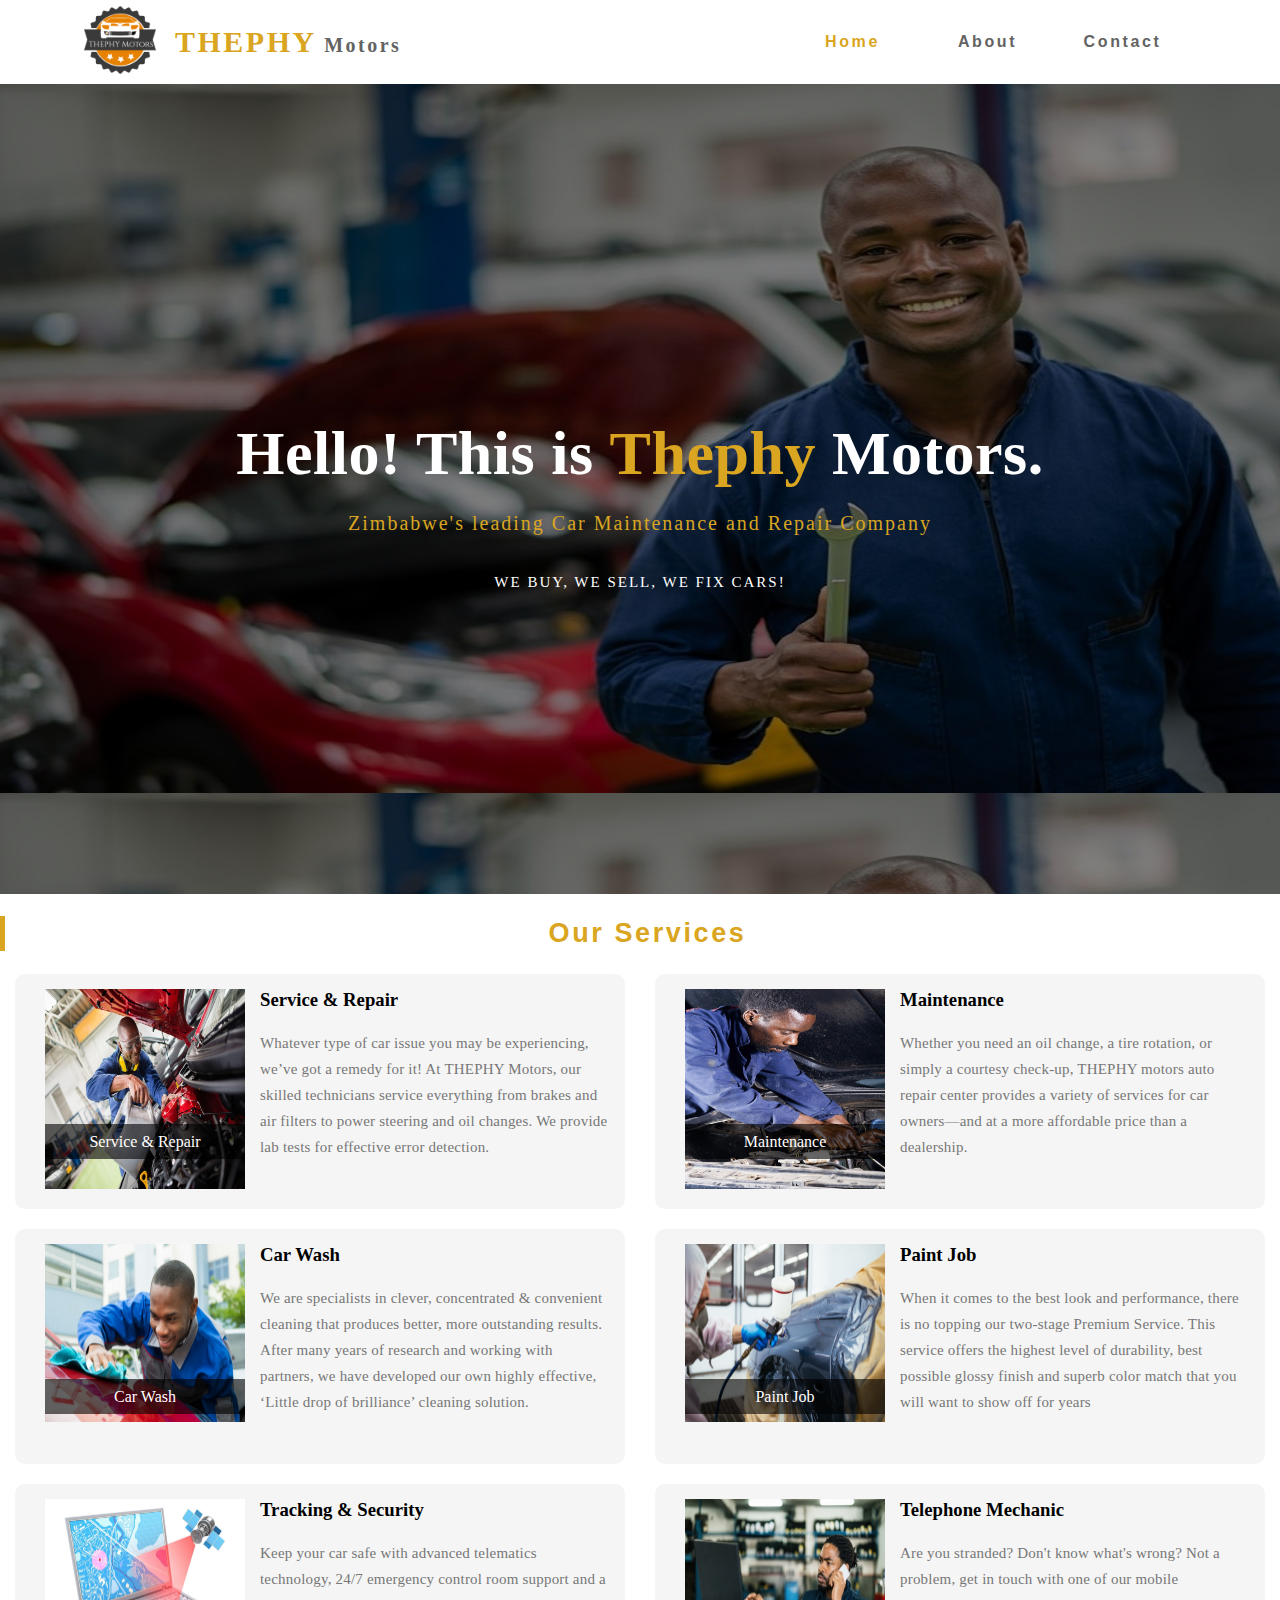
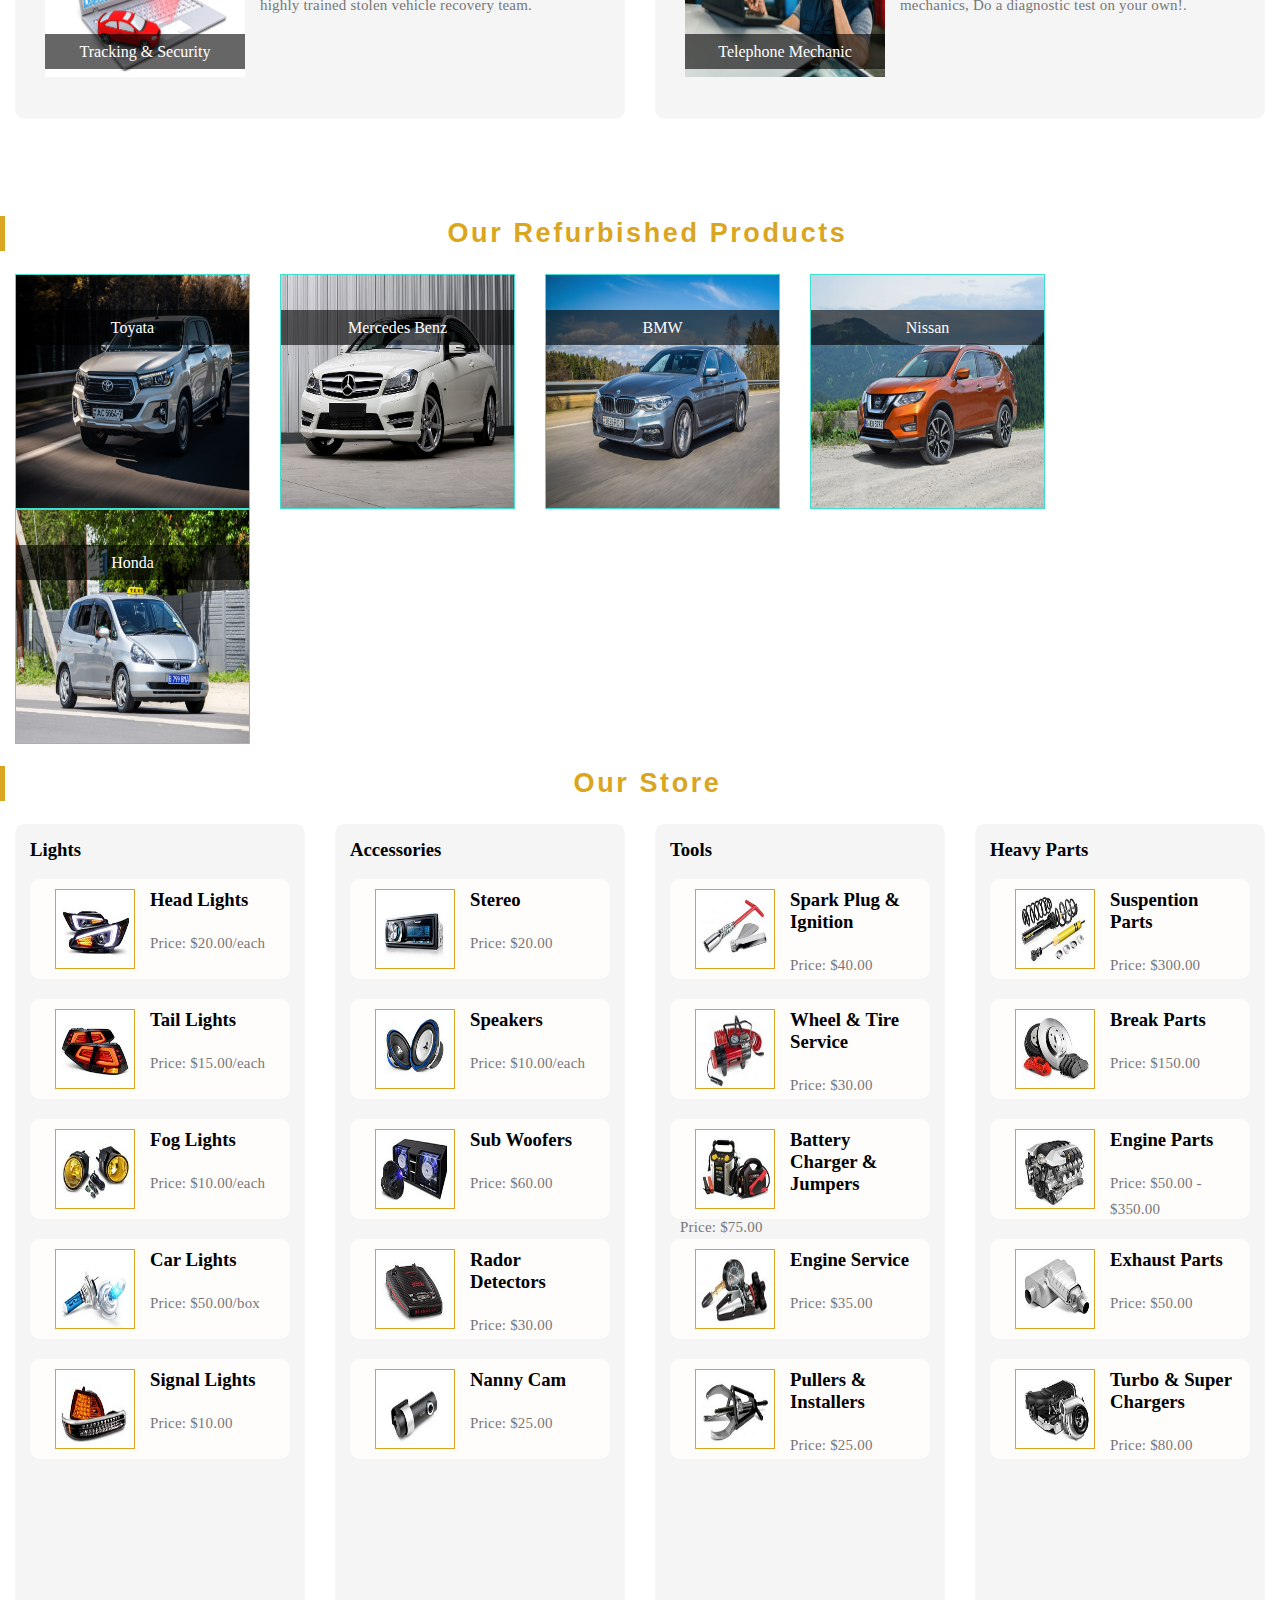
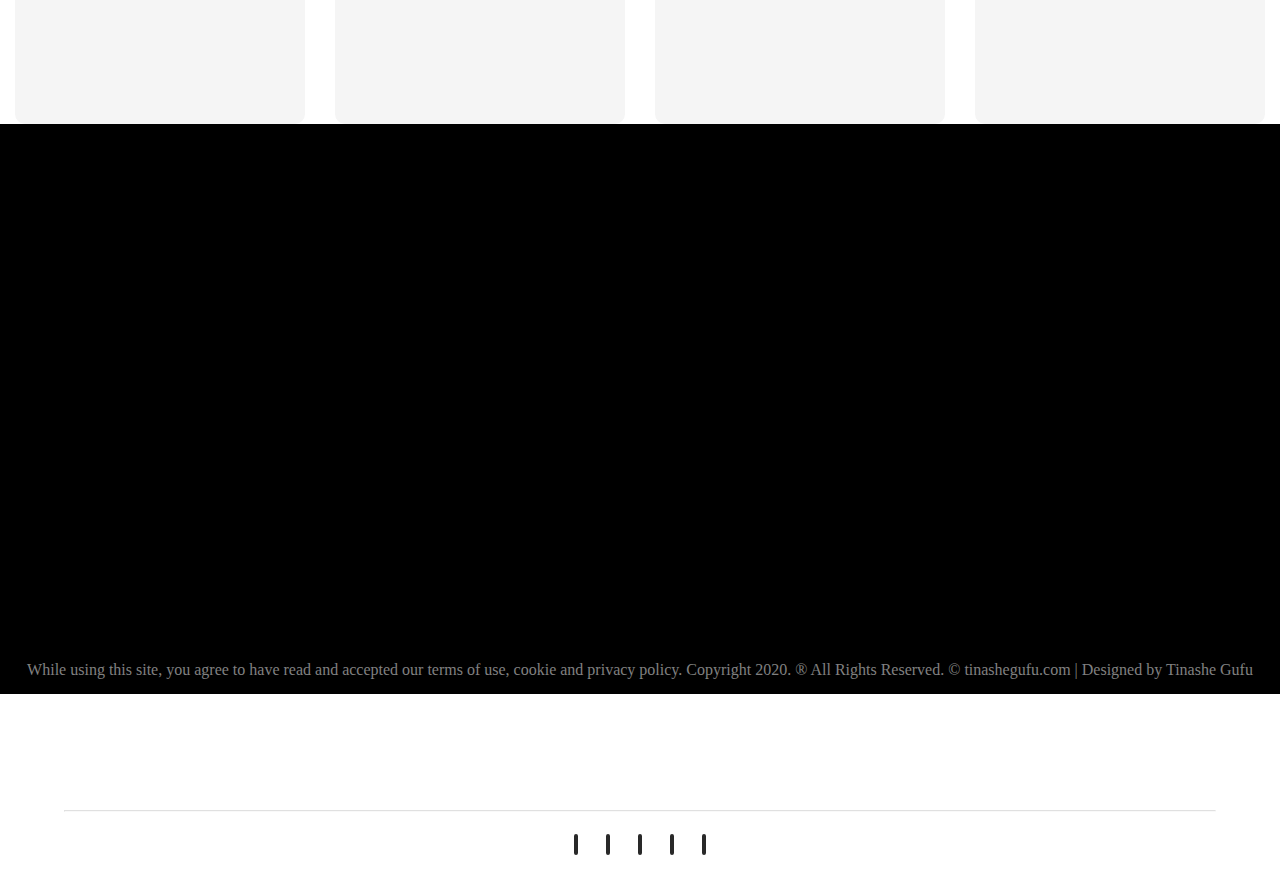
<file: index.html>
<!DOCTYPE html>
<html lang="en">
<head>

    <meta charset="UTF-8">
    <meta name="viewport" content="width=device-width, initial-scale=1.0">
    
    <title>THEPHY: Home</title>

    <!-- Main css -->
    <link rel="stylesheet" href="css/style.css">

    <!--Fav Icon/logo-->
    <link rel="shortcut icon" href="images/favicon.ico" type="image/x-icon">
    

</head>
<body>

    <!--Header-->
    <header>
        <img src="images/logo.png" alt="logo">
        <div class="logo">
            <h1 class="logo-text"><span>THEPHY</span> Motors</h1>
        </div>

        <ul class="nav">
            <li class="active"><a href="index.html">Home</a></li>
            <li><a href="about.html">About</a></li>
            <li><a href="contact.html">Contact</a></li>
        </ul>
    </header>
    <!--//Header-->

    <!--Page Wrapper-->
    <div class="page-wrapper">
        <!--Top-image-->
        <div id="section1" class="main-home">
            <div class="overlay"></div>

            <div class="main-container">
                     <div class="main-text">
                          <h1>Hello! This is <span>Thephy</span> Motors.</h1>
                          <h4>Zimbabwe's leading Car Maintenance and Repair Company</h4>
                          <h5>WE BUY, WE SELL, WE FIX CARS!</h5>
                          <!-- <a href="index.html" class="smoothScroll btn btn-default" style="position: 50%;">Discover More</a> -->
                     </div>
            </div>
        </div>

        <!--Services Block-->
        <div class="services">
        
            <div class="heading-block">
                <h2>Our Services</h2>
            </div>

            <!--Descriptions-->
            <div class="row1">
                <div class="service-column">
                    <div class="service-wrap clearfix">
                        <!----1st servicebox---->
                        <a href="#">
                            <div class="servicebox">
                            <img src="images/cat1.png" alt="Service">
                            <span>Service & Repair</span>
                        </div>    
                        </a>
                        <h3>Service & Repair</h3>
                        <p>Whatever type of car issue you may be experiencing, we’ve got a remedy for it! At THEPHY Motors, our skilled technicians service everything from brakes and air filters to power steering and oil changes. We provide lab tests for effective error detection.</p>
                    </div><!-- end issue -->
    
                    <div class="service-wrap clearfix">
                        <!----2nd servicebox---->
                        <a href="#">
                            <div class="servicebox">
                            <img src="images/cat3.png" alt="Car Wash">
                            <span>Car Wash</span>
                        </div>    
                        </a>
                        <h3>Car Wash</h3>
                        <p>We are specialists in clever, concentrated & convenient cleaning that produces better, more outstanding results. After many years of research and working with partners, we have developed our own highly effective, ‘Little drop of brilliance’ cleaning solution.</p>
                    </div><!-- end issue -->
    
                    <div class="service-wrap lastchild clearfix">
                         <!----3rd servicebox---->
                        <a href="#">
                            <div class="servicebox">
                            <img src="images/cat5.png" alt="Tracking">
                            <span>Tracking & Security</span>
                        </div>    
                        </a>
                        <h3>Tracking & Security</h3>
                        <p>Keep your car safe with advanced telematics technology, 24/7 emergency control room support and a highly trained stolen vehicle recovery team.</p>
                    </div><!-- end issue -->
                </div><!-- end col -->
    
                <div class="service-column">
                    <div class="service-wrap clearfix">
                        <!----4th servicebox---->
                        <a href="#">
                            <div class="servicebox">
                            <img src="images/cat2.png" alt="Maintenance">
                            <span>Maintenance</span>
                        </div>    
                        </a>
                        <h3>Maintenance</h3>
                        <p>Whether you need an oil change, a tire rotation, or simply a courtesy check-up, THEPHY motors auto repair center provides a variety of services for car owners—and at a more affordable price than a dealership.</p>
                    </div><!-- end issue -->
    
                    <div class="service-wrap clearfix">
                        <!----5th servicebox---->
                        <a href="#">
                            <div class="servicebox">
                            <img src="images/cat4.png" alt="Paint Job">
                            <span>Paint Job</span>
                        </div>    
                        </a>
                        <h3>Paint Job</h3>
                        <p>When it comes to the best look and performance, there is no topping our two-stage Premium Service. This service offers the highest level of durability, best possible glossy finish and superb color match that you will want to show off for years</p>
                    </div><!-- end issue -->
    
                    <div class="service-wrap lastchild clearfix">
                        <!----5th servicebox---->
                        <a href="#">
                            <div class="servicebox">
                            <img src="images/cat6.png" alt="Telephone">
                            <span>Telephone Mechanic</span>
                        </div>    
                        </a>
                        <h3>Telephone Mechanic</h3>
                        <p>Are you stranded? Don't know what's wrong? Not a problem, get in touch with one of our mobile mechanics, Do a diagnostic test on your own!.</p>
                    </div><!-- end issue -->
                </div><!-- end col -->
            </div>
        </div>
        
        <!----Products Boxes====---->            
        <div class="products">

            <div class="heading-block">
                <h2>Our Refurbished Products</h2>
            </div>    

            <!----first prod---->
            <div class="prod-box">
                <img src="images/pro1.png" alt=" product">
                <span>Toyata</span>
                    <div class="prod-trans">
                        <div class="prod-feature">
                            <p>Hilux</p>
                            <p style="color: white; font-weight:bold;">Price :$35 000</p>
                            <input type="button" class="buttonp" value="Place Order">
                        </div>
                    </div>
            </div>
        
            <!----2nd prod---->
            <div class="prod-box">
                <img src="images/pro2.png" alt=" product">
                <span>Mercedes Benz</span>
                    <div class="prod-trans">
                        
                        <div class="prod-feature">
                            <p>S-series 550</p>
                            <p style="color: white; font-weight:bold;">Price :$60 000</p>
                            <input type="button" value="Place Order" class="buttonp" >
                        </div>
                    </div>
            </div>
                
            <!----3rd prod---->
            <div class="prod-box">
                <img src="images/pro3.png" alt=" product">
                <span>BMW</span>
                    <div class="prod-trans">
                        <div class="prod-feature">
                            <p>i3 series</p>
                            <p style="color: white; font-weight:bold;">Price :$26 000</p>
                            <input type="button" value="Place Order" class="buttonp" >
                        </div>
                    </div>
            </div>
            

            <!----4th prod---->
            <div class="prod-box">
                <img src="images/pro4.png" alt=" product">
                <span>Nissan</span>
                    <div class="prod-trans">
                        <div class="prod-feature">
                            <p>SUV</p>
                            <p style="color: white; font-weight:bold;">Price :$35 000</p>
                            <input type="button" value="Place Order" class="buttonp" >
                        </div>
                    </div>
            </div>
            
            <!----5th prod---->
            <div class="prod-box">
                <img src="images/pro5.png" alt=" product">
                <span>Honda</span>
                    <div class="prod-trans">
                        <div class="prod-feature">
                            <p>Fit</p>
                            <p style="color: white; font-weight:bold;">Price :$3 000</p>
                            <input type="button" value="Place Order" class="buttonp" >
                        </div>
                    </div>
            </div>

            <div class="heading-block">
                <h2>Our Store</h2>
            </div>

            <!-- Store Categories -->
            <div class="row1">
                
                <!----Essentials Category box---->
                <div class="category-column">
                    <div class="category-wrap2 clearfix">
                        <h3>Lights</h3>

                        <!----1st Itembox---->
                        <div class="item-box">
                            <div class="item-wrap3 clearfix">
                                <a href="#">
                                <div class="item-pic-box">
                                    <img src="images/itemL1.png" alt="Item">
                                </div>    
                                </a>
                                <h3>Head Lights</h3>
                                <p>Price: $20.00/each</p>

                            </div>                            
                        </div><!-- end itembox -->

                        <!----2nd Itembox---->
                        <div class="item-box">
                            <div class="item-wrap3 clearfix">
                                <a href="#">
                                    <div class="item-pic-box">
                                    <img src="images/itemL2.png" alt="Item">
                                </div>    
                                </a>
                                <h3>Tail Lights</h3>
                                <p>Price: $15.00/each</p>

                            </div>                            
                        </div><!-- end itembox -->

                        <!----3rd Itembox---->
                        <div class="item-box">
                            <div class="item-wrap3 clearfix">
                                <a href="#">
                                    <div class="item-pic-box">
                                    <img src="images/itemL3.png" alt="Item">
                                </div>    
                                </a>
                                <h3>Fog Lights</h3>
                                <p>Price: $10.00/each</p>

                            </div>                            
                        </div><!-- end itembox -->

                        <!----4th Itembox---->
                        <div class="item-box">
                            <div class="item-wrap3 clearfix">
                                <a href="#">
                                    <div class="item-pic-box">
                                    <img src="images/itemL4.png" alt="Item">
                                </div>    
                                </a>
                                <h3>Car Lights</h3>
                                <p>Price: $50.00/box</p>

                            </div>                            
                        </div><!-- end itembox -->

                        <!----5th Itembox---->
                        <div class="item-box">
                            <div class="item-wrap3 clearfix">
                                <a href="#">
                                    <div class="item-pic-box">
                                    <img src="images/itemL5.png" alt="Item">
                                </div>    
                                </a>
                                <h3>Signal Lights</h3>
                                <p>Price: $10.00</p>

                            </div>                            
                        </div><!-- end itembox -->


                    </div>
                </div><!-- end Category Box -->

                <!----Electricals Category box---->
                <div class="category-column">
                    <div class="category-wrap2 clearfix">
                        <h3>Accessories</h3>

                        <!----1st Itembox---->
                        <div class="item-box">
                            <div class="item-wrap3 clearfix">
                                <a href="#">
                                    <div class="item-pic-box">
                                    <img src="images/itemA1.png" alt="Item">
                                </div>    
                                </a>
                                <h3>Stereo</h3>
                                <p>Price: $20.00</p>

                            </div>                            
                        </div><!-- end itembox -->

                        <!----2n Itembox---->
                        <div class="item-box">
                            <div class="item-wrap3 clearfix">
                                <a href="#">
                                    <div class="item-pic-box">
                                        <img src="images/itemA2.png" alt="Item">
                                </div>    
                                </a>
                                <h3>Speakers</h3>
                                <p>Price: $10.00/each</p>

                            </div>                            
                        </div><!-- end itembox -->

                        <!----3rd Itembox---->
                        <div class="item-box">
                            <div class="item-wrap3 clearfix">
                                <a href="#">
                                    <div class="item-pic-box">
                                        <img src="images/itemA3.png" alt="Item">
                                </div>    
                                </a>
                                <h3>Sub Woofers</h3>
                                <p>Price: $60.00</p>

                            </div>                            
                        </div><!-- end itembox -->

                        <!----4th Itembox---->
                        <div class="item-box">
                            <div class="item-wrap3 clearfix">
                                <a href="#">
                                    <div class="item-pic-box">
                                        <img src="images/itemA4.png" alt="Item">
                                </div>    
                                </a>
                                <h3>Rador Detectors</h3>
                                <p>Price: $30.00</p>

                            </div>                            
                        </div><!-- end itembox -->

                        <!----5th Itembox---->
                        <div class="item-box">
                            <div class="item-wrap3 clearfix">
                                <a href="#">
                                    <div class="item-pic-box">
                                        <img src="images/itemA5.png" alt="Item">
                                </div>    
                                </a>
                                <h3>Nanny Cam</h3>
                                <p>Price: $25.00</p>

                            </div>                            
                        </div><!-- end itembox -->


                    </div>
                </div><!-- end Category Box -->

                <!----Tools Category box---->
                <div class="category-column">
                    <div class="category-wrap2 clearfix">
                        <h3>Tools</h3>

                        <!----1st Itembox---->
                        <div class="item-box">
                            <div class="item-wrap3 clearfix">
                                <a href="#">
                                    <div class="item-pic-box">
                                        <img src="images/itemT1.png" alt="Item">
                                </div>    
                                </a>
                                <h3>Spark Plug & Ignition</h3>
                                <p>Price: $40.00</p>

                            </div>                            
                        </div><!-- end itembox -->

                        <!----2n Itembox---->
                        <div class="item-box">
                            <div class="item-wrap3 clearfix">
                                <a href="#">
                                    <div class="item-pic-box">
                                        <img src="images/itemT2.png" alt="Item">
                                </div>    
                                </a>
                                <h3>Wheel & Tire Service</h3>
                                <p>Price: $30.00</p>

                            </div>                            
                        </div><!-- end itembox -->

                        <!----3rd Itembox---->
                        <div class="item-box">
                            <div class="item-wrap3 clearfix">
                                <a href="#">
                                    <div class="item-pic-box">
                                        <img src="images/itemT3.png" alt="Item">
                                </div>    
                                </a>
                                <h3>Battery Charger & Jumpers</h3>
                                <p>Price: $75.00</p>

                            </div>                            
                        </div><!-- end itembox -->

                        <!----4th Itembox---->
                        <div class="item-box">
                            <div class="item-wrap3 clearfix">
                                <a href="#">
                                    <div class="item-pic-box">
                                        <img src="images/itemT4.png" alt="Item">
                                </div>    
                                </a>
                                <h3>Engine Service</h3>
                                <p>Price: $35.00</p>

                            </div>                            
                        </div><!-- end itembox -->

                        <!----5th Itembox---->
                        <div class="item-box">
                            <div class="item-wrap3 clearfix">
                                <a href="#">
                                    <div class="item-pic-box">
                                        <img src="images/itemT5.png" alt="Item">
                                </div>    
                                </a>
                                <h3>Pullers & Installers</h3>
                                <p>Price: $25.00</p>

                            </div>                            
                        </div><!-- end itembox -->


                    </div>
                </div><!-- end Category Box -->

                <!----Cleaning Supplies Category box---->
                <div class="category-column">
                    <div class="category-wrap2 clearfix">
                        <h3>Heavy Parts</h3>

                        <!----1st Itembox---->
                        <div class="item-box">
                            <div class="item-wrap3 clearfix">
                                <a href="#">
                                    <div class="item-pic-box">
                                    <img src="images/itemP1.png" alt="Item">
                                </div>    
                                </a>
                                <h3>Suspention Parts</h3>
                                <p>Price: $300.00</p>

                            </div>                            
                        </div><!-- end itembox -->

                        <!----2n Itembox---->
                        <div class="item-box">
                            <div class="item-wrap3 clearfix">
                                <a href="#">
                                    <div class="item-pic-box">
                                    <img src="images/itemP2.png" alt="Item">
                                </div>    
                                </a>
                                <h3>Break Parts</h3>
                                <p>Price: $150.00</p>

                            </div>                            
                        </div><!-- end itembox -->

                        <!----3rd Itembox---->
                        <div class="item-box">
                            <div class="item-wrap3 clearfix">
                                <a href="#">
                                    <div class="item-pic-box">
                                    <img src="images/itemP3.png" alt="Item">
                                </div>    
                                </a>
                                <h3>Engine Parts</h3>
                                <p>Price: $50.00 - $350.00</p>

                            </div>                            
                        </div><!-- end itembox -->

                        <!----4th Itembox---->
                        <div class="item-box">
                            <div class="item-wrap3 clearfix">
                                <a href="#">
                                    <div class="item-pic-box">
                                    <img src="images/itemP4.png" alt="Item">
                                </div>    
                                </a>
                                <h3>Exhaust Parts</h3>
                                <p>Price: $50.00</p>

                            </div>                            
                        </div><!-- end itembox -->

                        <!----5th Itembox---->
                        <div class="item-box">
                            <div class="item-wrap3 clearfix">
                                <a href="#">
                                    <div class="item-pic-box">
                                    <img src="images/itemP5.png" alt="Item">
                                </div>    
                                </a>
                                <h3>Turbo & Super Chargers</h3>
                                <p>Price: $80.00</p>

                            </div>                            
                        </div><!-- end itembox -->


                    </div>
                </div><!-- end Category Box -->

                
            </div>

        </div>

    </div>
    <!--//Page Wrapper-->

    <!--Footer-->
    <footer>
        <div class="footer-content">
            <div class="footer-section about">
                <h1 class="logo-text"><span>THEPHY</span> Motors</h1>
                <p>This website is a personal project concieved for the purpose of evaluation. 
                    It was designed as an assignment for ICS 222 - Web Programming Concepts. 
                    It also serves as a company website for Thephy Motors, a local car repairing and maintenance company.
                </p>
                <br>
                <p>Copyright &copy; 2020 ThephyMotors - Automobiles: pvt</p>    
                    
            </div>
            <div class="footer-section talk">
                <h2>Talk to Us</h2>

                <p><i class="fa fa-globe"></i> 575 Old Mazowe Road, Westgate, Harare </p>
                <p><i class="fa fa-phone"></i> +263 773 260 845</p>
                <p><i class="fa fa-save"></i> info@thephymotors.co.zw</p>                
            </div>
        </div>

        <hr>


        <div class="footer-mid">
            <ul class="social-icon">
                <li><a href="#" class="fa fa-facebook"></a></li>
                <li><a href="#" class="fa fa-twitter"></a></li>
                <li><a href="#" class="fa fa-google-plus"></a></li>
                <li><a href="#" class="fa fa-dribbble"></a></li>
                <li><a href="#" class="fa fa-linkedin"></a></li>
                
           </ul><i class="fa fa-facebook"></i>
      
        </div>

        <div class="footer-bottom">
            While using this site, you agree to have read and accepted our terms of use, cookie and privacy policy. Copyright 2020. &reg; All Rights Reserved.
            &copy; tinashegufu.com | Designed by Tinashe Gufu
        </div>
    </footer>
    <!--//Footer-->



</body>
</html>
</file>
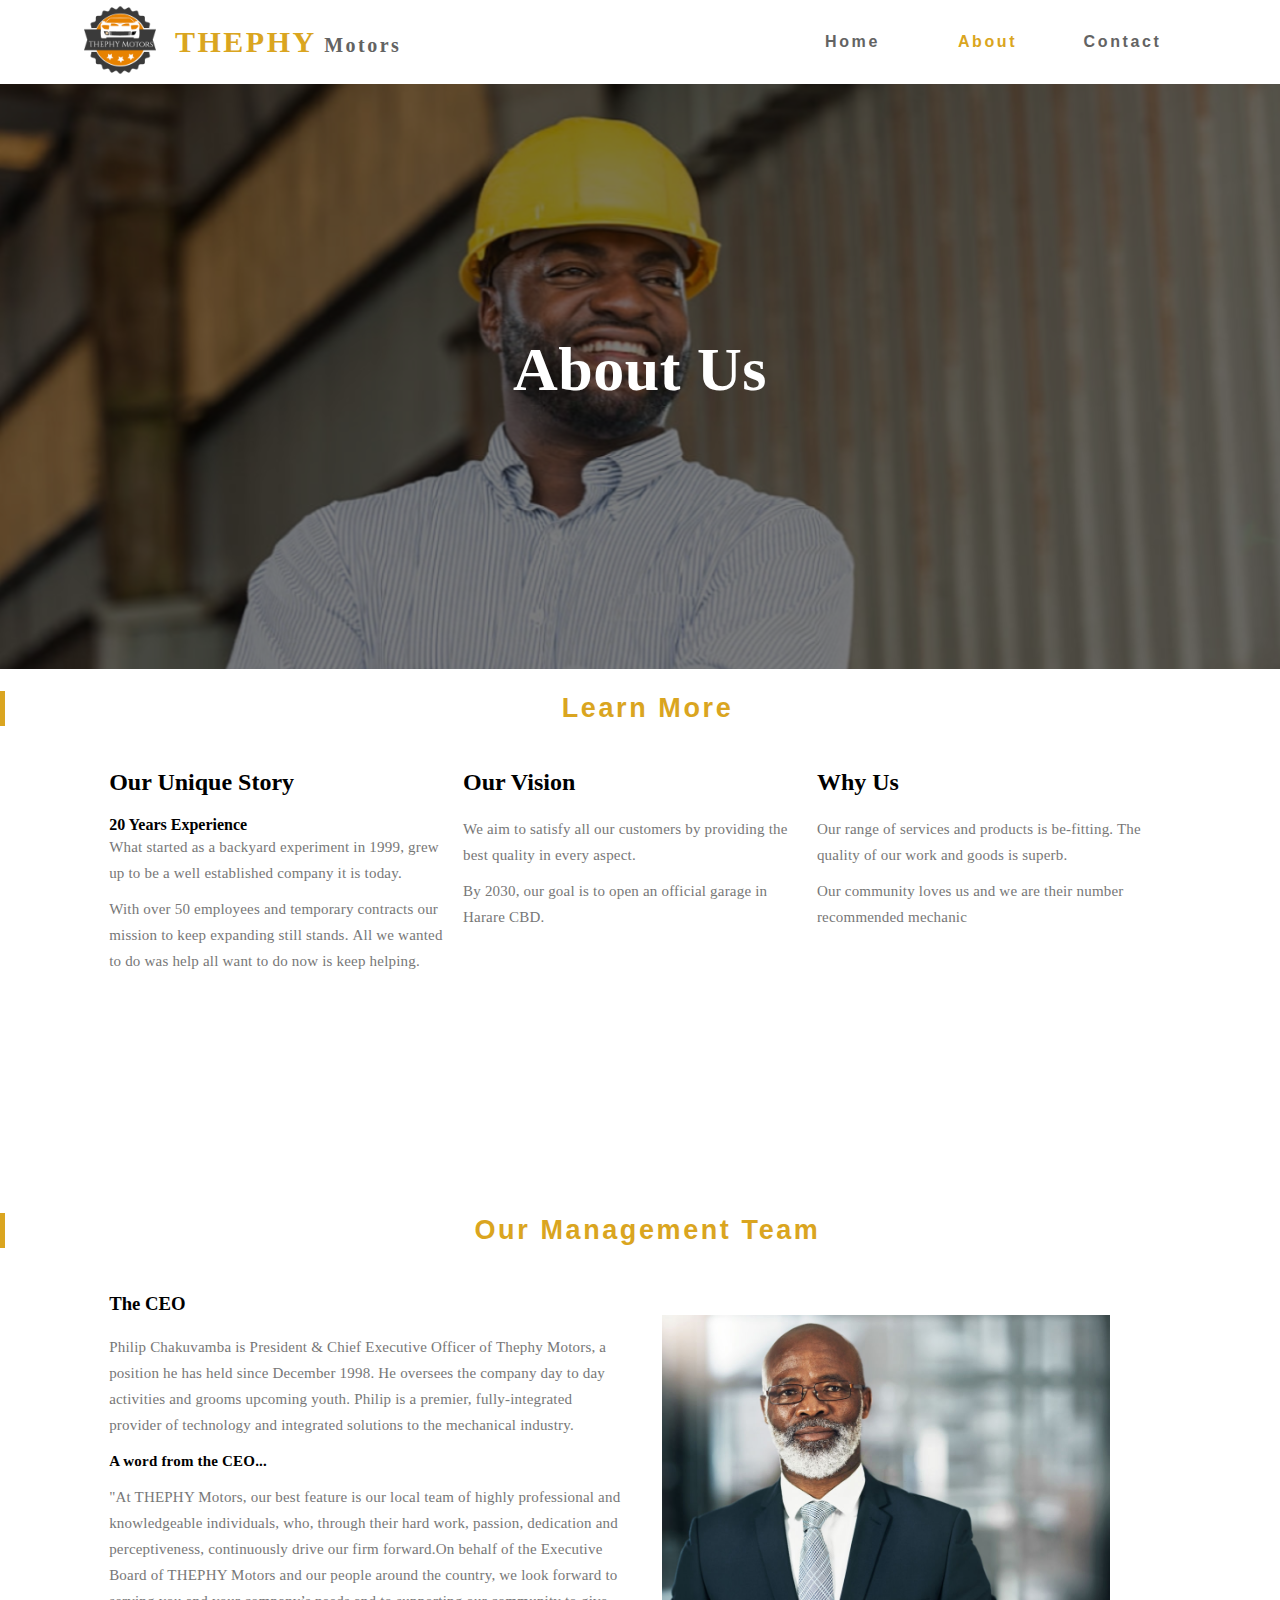
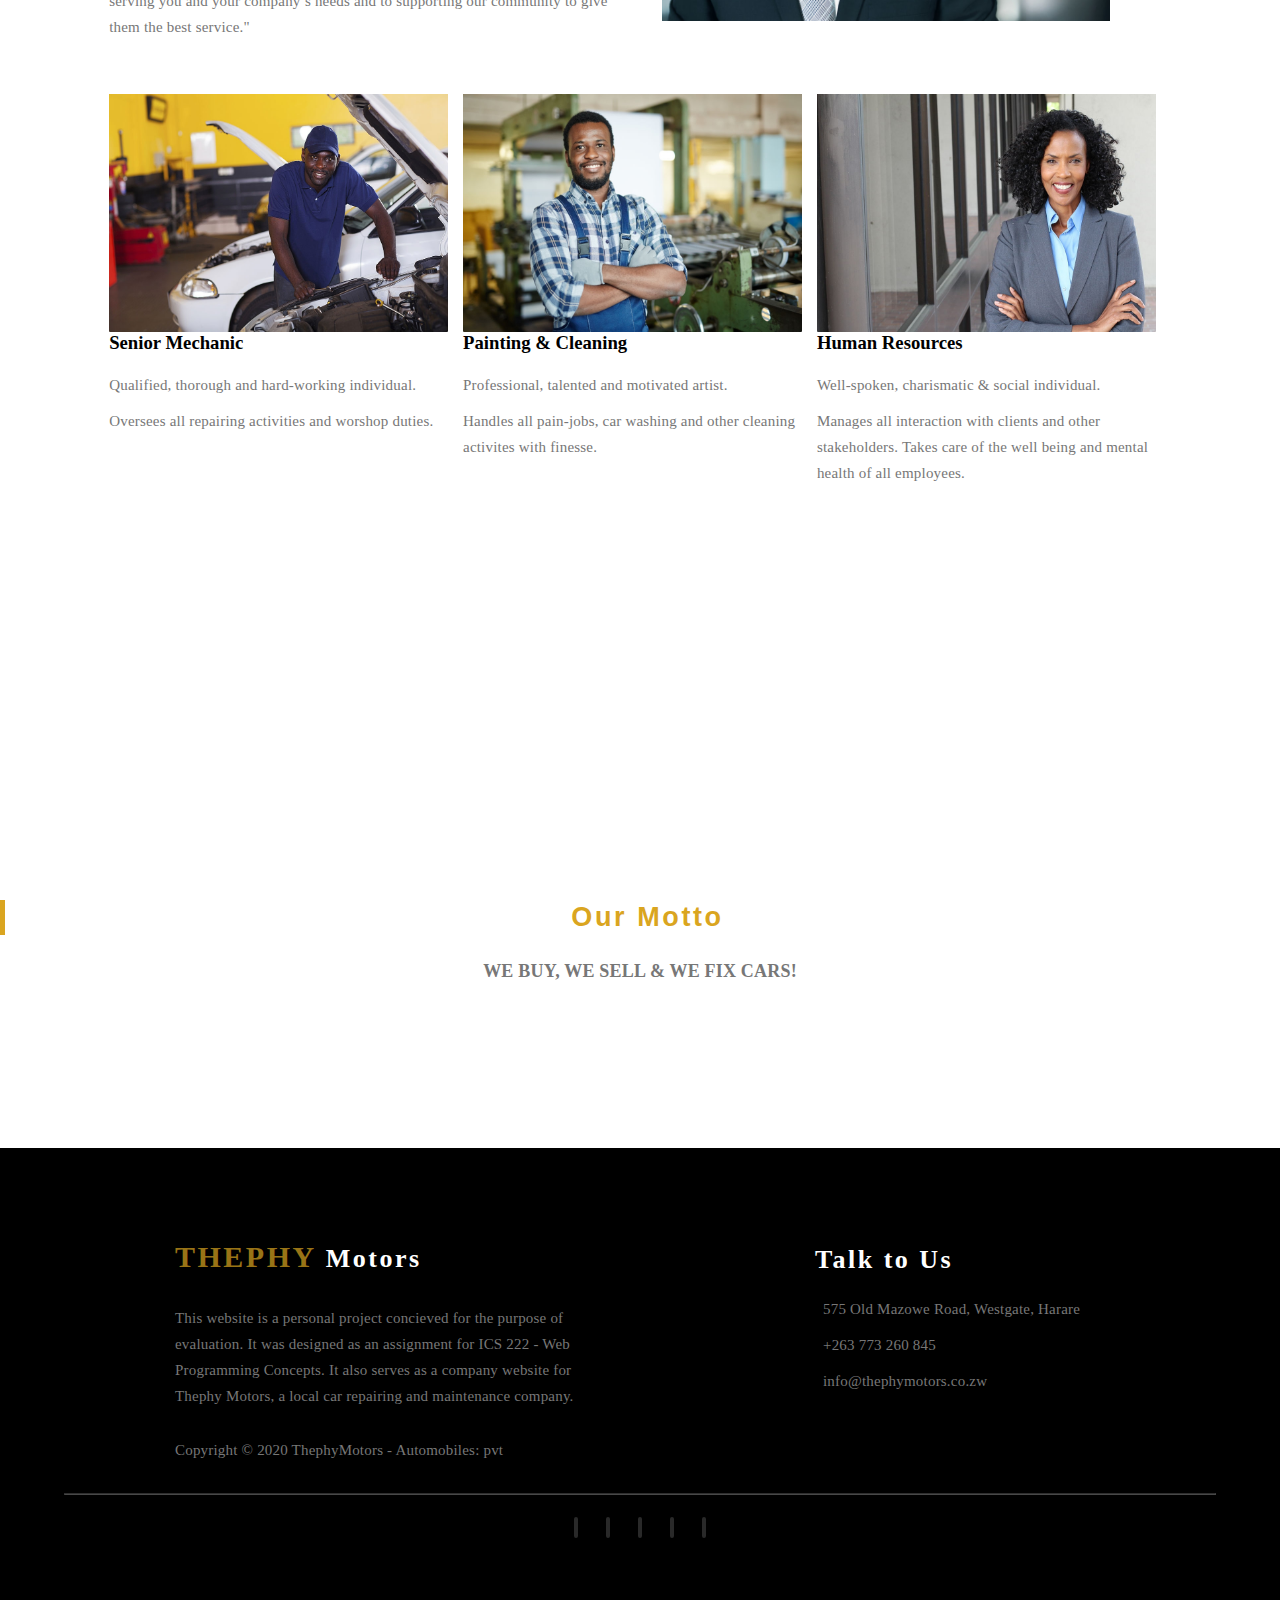
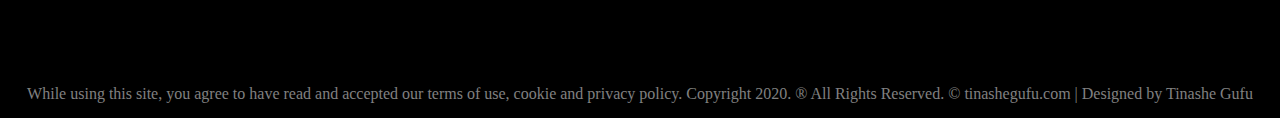
<file: about.html>
<!DOCTYPE html>
<html lang="en">
<head>

    <meta charset="UTF-8">
    <meta name="viewport" content="width=device-width, initial-scale=1.0">
    
    <title>THEPHY: About</title>

    <!-- Main css -->
    <link rel="stylesheet" href="css/style.css">

    <!--Fav Icon/logo-->
    <link rel="shortcut icon" href="images/favicon.ico" type="image/x-icon">

</head>
<body>

    <!--Header-->
    <header>
        <img src="images/logo.png" alt="logo">

        <div class="logo">
            <h1 class="logo-text"><span>THEPHY</span> Motors</h1>
        </div>

        <ul class="nav">
            <li><a href="index.html" >Home</a></li>
            <li class="active"><a href="about.html">About</a></li>
            <li><a href="contact.html">Contact</a></li>
        </ul>
    </header>
    <!--//Header-->

    <!--Page Wrapper-->
    <div class="page-wrapper">
        <!--Top-image-->
        <div id="section1" class="main-about">
            <div class="overlay"></div>
            <div class="main-container">
                <div class="main-text">
                     <h1>About Us</h1>
                </div>
            </div>
        </div>

        <div class="summary">
            <div class="heading-block">
                <h2>Learn More</h2>
            </div>

            <div class="summary-row">
                <div class="summary-column">
                     <div class="summary-item">
                          <h2>Our Unique Story</h2>
                          <h7> <b> 20 Years Experience</b></h7>

                          <p>What started as a backyard experiment in 1999, grew up to be a well established company it is today. </p>
                          <p>With over 50 employees and temporary contracts our mission to keep expanding still stands. <strong>All we wanted to do was help</strong> all want to do now is keep helping.</p>
                     </div>
 
                     <div class="summary-item">
                          <h2>Our Vision</h2>
                          <p>We aim to satisfy all our customers by providing the best quality in every aspect.</p>
                          <p>By 2030, our goal is to open an official garage in Harare CBD.</p>
                     </div>
 
                     <div class="summary-item">
                          <h2>Why Us</h2>
                          <p>Our range of services and products is be-fitting. The quality of our work and goods is superb.</p>
                          <p>Our community loves us and we are their number recommended mechanic</p>
                     </div>
                </div>
 
           </div>


        </div>

        <div class="management">
            <div class="heading-block">
                <h2>Our Management Team</h2>
            </div>

            <div class="summary-row">
                <div class="summary-column">
                    <div class="management-item">
                        <h3>The CEO</h3>
                        <p>Philip Chakuvamba is President & Chief Executive Officer of Thephy Motors, a position he has held since December 1998.
                            He oversees the company day to day activities and grooms upcoming youth. Philip is a premier, fully-integrated provider of technology and integrated solutions to the mechanical industry.</p>
                        <p style="color: black; font-weight: bold;">A word from the CEO...</p>
                        <p>"At THEPHY Motors, our best feature is our local team of highly professional and knowledgeable individuals, who, through their hard work, passion, dedication and perceptiveness, continuously drive our firm forward.On behalf of the Executive Board of THEPHY Motors and our people around the country, we look forward to serving you and your company’s needs and to supporting our community to give them the best service."</p>
                    </div>

                    <div class="management-item">
                            <img src="images/man1.png" class="img-responsive" alt="About Image">
                    </div>
                </div>
           </div>
           <div class="summary-row">
            <div class="summary-column">
                <div class="  summary-item">
                    <img src="images/man2.png" class="img-responsive" alt="picture">
                    <h3>Senior Mechanic</h3>
                    <p>Qualified, thorough and hard-working individual.</p> 
                    <p>Oversees all repairing activities and worshop duties.</p>
                </div>

                <div class="  summary-item">
                        <img src="images/man3.png" class="img-responsive" alt="picture">
                        <h3>Painting & Cleaning</h3>
                        <p>Professional, talented and motivated artist.</p>
                        <p>Handles all pain-jobs, car washing and other cleaning activites with finesse.</p>
                </div>

                <div class="  summary-item">
                        <img src="images/man4.png" class="img-responsive" alt="picture">
                        <h3>Human Resources</h3>
                        <p>Well-spoken, charismatic & social individual.</p>
                        <p>Manages all interaction with clients and other stakeholders. Takes care of the well being and mental health of all employees.</p>
                </div>
           </div>

           </div>
        </div>

        <div class="motto">
            <div class="heading-block">
                <h2>Our Motto</h2>
            </div>

            <p style="text-align: center; font-weight: 900; font-size: large;"> <b> WE BUY, WE SELL & WE FIX CARS!</b></p>
        </div>
    
    </div>
    <!--//Page Wrapper-->

    <!--Footer-->
    <footer>
        <div class="footer-content">
            <div class="footer-section about">
                <h1 class="logo-text"><span>THEPHY</span> Motors</h1>
                <p>This website is a personal project concieved for the purpose of evaluation. 
                    It was designed as an assignment for ICS 222 - Web Programming Concepts. 
                    It also serves as a company website for Thephy Motors, a local car repairing and maintenance company.
                </p>
                <br>
                <p>Copyright &copy; 2020 ThephyMotors - Automobiles: pvt</p>    
                    
            </div>
            <div class="footer-section talk">
                <h2>Talk to Us</h2>

                <p><i class="fa fa-globe"></i> 575 Old Mazowe Road, Westgate, Harare </p>
                <p><i class="fa fa-phone"></i> +263 773 260 845</p>
                <p><i class="fa fa-save"></i> info@thephymotors.co.zw</p>                
            </div>
        </div>

        <hr>


        <div class="footer-mid">
            <ul class="social-icon">
                <li><a href="#" class="fa fa-facebook"></a></li>
                <li><a href="#" class="fa fa-twitter"></a></li>
                <li><a href="#" class="fa fa-google-plus"></a></li>
                <li><a href="#" class="fa fa-dribbble"></a></li>
                <li><a href="#" class="fa fa-linkedin"></a></li>
           </ul>
      
        </div>

        <div class="footer-bottom">
            While using this site, you agree to have read and accepted our terms of use, cookie and privacy policy. Copyright 2020. &reg; All Rights Reserved.
            &copy; tinashegufu.com | Designed by Tinashe Gufu
        </div>
    </footer>
    <!--//Footer-->



</body>
</html>
</file>
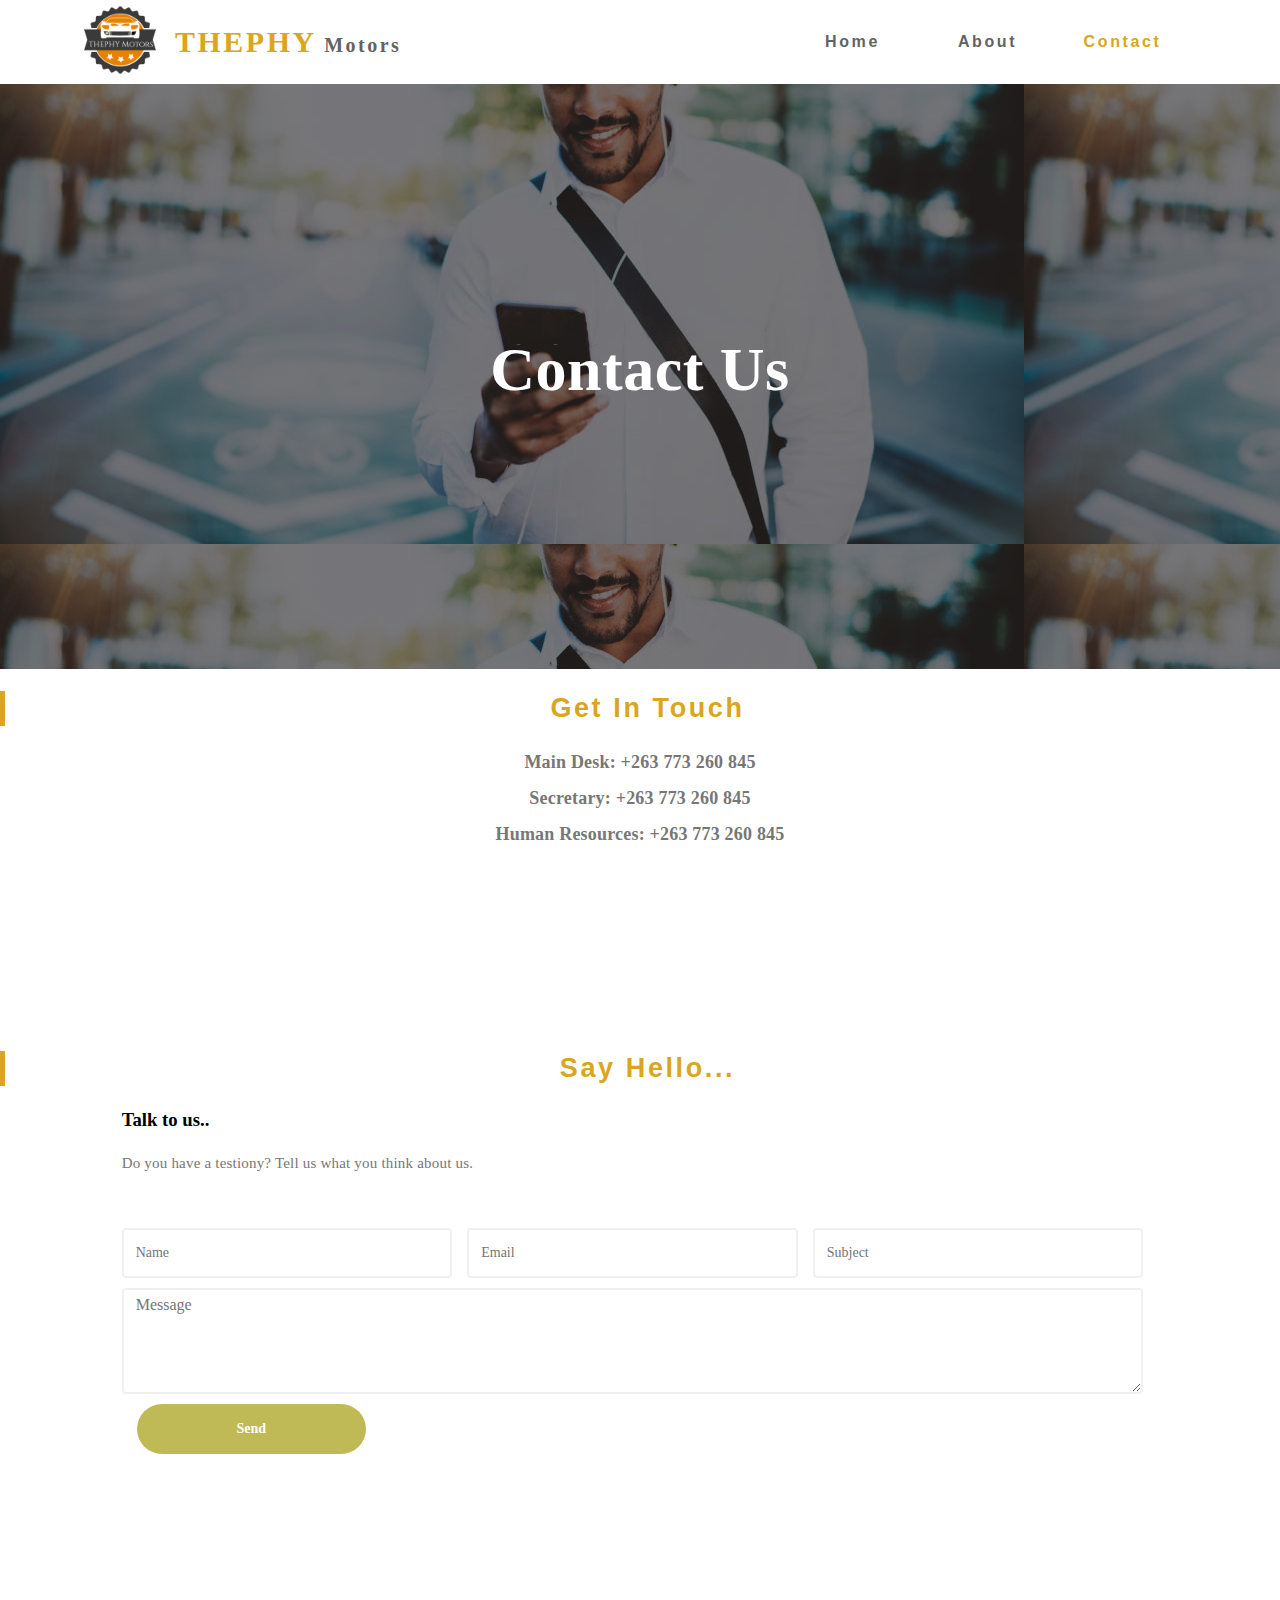
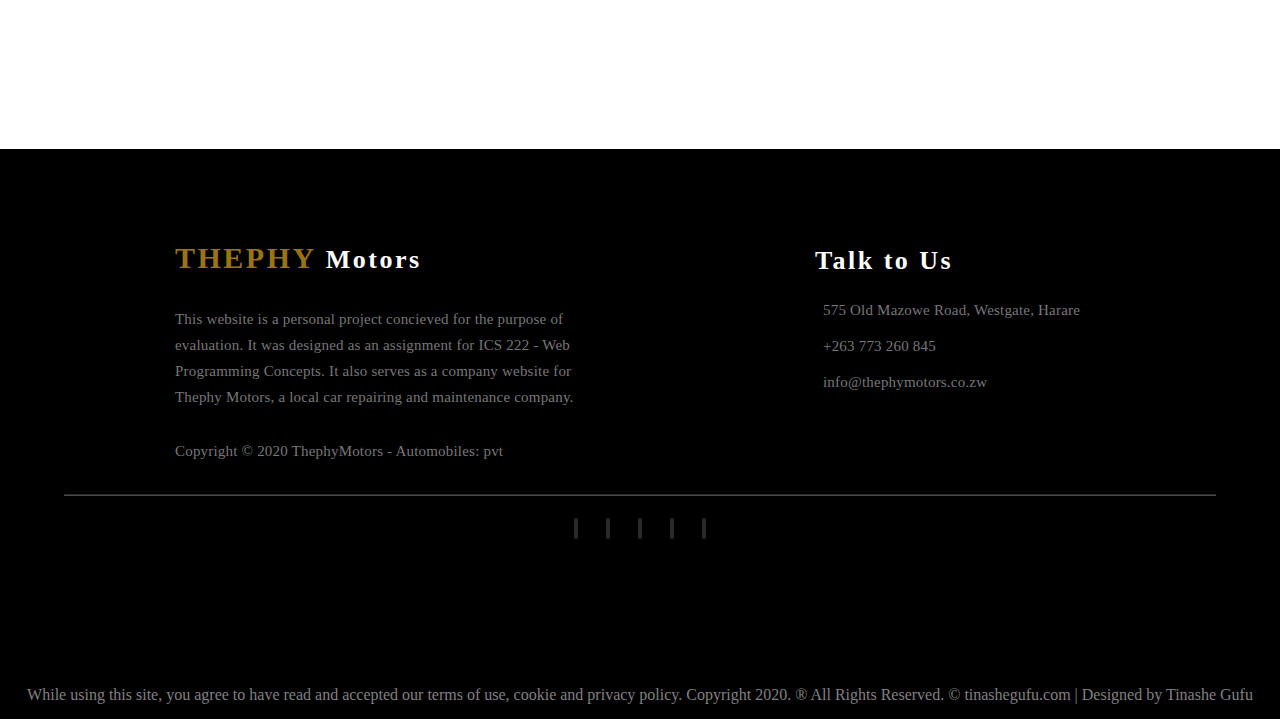
<file: contact.html>
<!DOCTYPE html>
<html lang="en">
<head>

    <meta charset="UTF-8">
    <meta name="viewport" content="width=device-width, initial-scale=1.0">
    
    <title>THEPHY: Contact</title>

    <!-- Main css -->
    <link rel="stylesheet" href="css/style.css">

    <!--Fav Icon/logo-->
    <link rel="shortcut icon" href="images/favicon.ico" type="image/x-icon">

</head>
<body>

    <!--Header-->
    <header>
        <img src="images/logo.png" alt="logo">

        <div class="logo">
            <h1 class="logo-text"><span>THEPHY</span> Motors</h1>
        </div>

        <ul class="nav">
            <li><a href="index.html" >Home</a></li>
            <li><a href="about.html">About</a></li>
            <li class="active"><a href="contact.html">Contact</a></li>
        </ul>
    </header>
    <!--//Header-->

    <!--Page Wrapper-->
    <div class="page-wrapper">
        <!--Top-image-->
        <div id="section1" class="main-contact">
            <div class="overlay"></div>
            <div class="main-container">
                <div class="main-text">
                     <h1>Contact Us</h1>
                </div>
            </div>
        </div>

        <div class="get-in-touch">
            <div class="heading-block">
                <h2>Get In Touch</h2>
            </div>

            <p style="text-align: center; font-weight: 900; font-size: large;"><i class="fa fa-phone"></i>Main Desk: +263 773 260 845</p>
            <p style="text-align: center; font-weight: 900; font-size: large;"><i class="fa fa-phone"></i>Secretary: +263 773 260 845</p>
            <p style="text-align: center; font-weight: 900; font-size: large;"><i class="fa fa-phone"></i>Human Resources: +263 773 260 845</p>
        </div>

        <div class="say-hello">
            <div class="heading-block">
                <h2>Say Hello...</h2>
            </div>
            <div class="row">

                <div class="say-hello-column">
                     <h3>Talk to us..</h3>
                     <p>Do you have a testiony? Tell us what you think about us.</p>
 
                     <form action="#" method="post">
                          <div class="say-hello-input">
                               <input name="name" type="text" class="form-control" id="name" placeholder="Name">
                          </div>
                          <div class="say-hello-input">
                               <input name="email" type="email" class="form-control" id="email" placeholder="Email">
                            </div>
                          <div class="say-hello-input">
                               <input name="subject" type="text" class="form-control" id="subject" placeholder="Subject">
                            </div>
                          <div class="say-hello-input2">
                               <textarea name="message" rows="5" class="form-control" id="message" placeholder="Message"></textarea>
                          </div>
                          <div class="say-hello-input3">
                               <input name="submit" type="submit" class="form-control" id="submit" value="Send">
                          </div>
                     </form>
                </div>
 
           </div>
        </div>
    </div>
    <!--//Page Wrapper-->

    <!--Footer-->
    <footer>
        <div class="footer-content">
            <div class="footer-section about">
                <h1 class="logo-text"><span>THEPHY</span> Motors</h1>
                <p>This website is a personal project concieved for the purpose of evaluation. 
                    It was designed as an assignment for ICS 222 - Web Programming Concepts. 
                    It also serves as a company website for Thephy Motors, a local car repairing and maintenance company.
                </p>
                <br>
                <p>Copyright &copy; 2020 ThephyMotors - Automobiles: pvt</p>    
                    
            </div>
            <div class="footer-section talk">
                <h2>Talk to Us</h2>

                <p><i class="fa fa-globe"></i> 575 Old Mazowe Road, Westgate, Harare </p>
                <p><i class="fa fa-phone"></i> +263 773 260 845</p>
                <p><i class="fa fa-save"></i> info@thephymotors.co.zw</p>                
            </div>
        </div>

        <hr>


        <div class="footer-mid">
            <ul class="social-icon">
                <li><a href="#" class="fa fa-facebook"></a></li>
                <li><a href="#" class="fa fa-twitter"></a></li>
                <li><a href="#" class="fa fa-google-plus"></a></li>
                <li><a href="#" class="fa fa-dribbble"></a></li>
                <li><a href="#" class="fa fa-linkedin"></a></li>
           </ul>
      
        </div>

        <div class="footer-bottom">
            While using this site, you agree to have read and accepted our terms of use, cookie and privacy policy. Copyright 2020. &reg; All Rights Reserved.
            &copy; tinashegufu.com | Designed by Tinashe Gufu
        </div>
    </footer>
    <!--//Footer-->



</body>
</html>
</file>
<file: css/style.css>
*{
    box-sizing: border-box;
}

html, 
body {
    background: #ffffff;
    padding: 0px;
    margin: 0px;
    font-style: normal;
    width: 100%;
    max-width: 100%;
    /* overflow-x: hidden; */
}

/*Start of Header Styling*/
header{
  height: 66px;
  width: 100%; 
}

header *{
    color: rgb(99, 99, 99);
}

header .logo{
    float: left;
    height: inherit;
    margin-left: -10px;
}

header img{
    float: left;
    width: 80px;
    height: 80px;
    margin-left: 80px;
}

header .logo-text{
   margin: 25px; 
   font-size: 20px;
   font-style: normal;
   font-weight: bold;
   letter-spacing: 2.5px;
   
} 

header .logo-text span{
    font-family: cursive;
    font-size: 30px;
    color: goldenrod;
}

header ul{
    float: right;
    padding: 0px;
    margin: 23px;
    list-style: none;
    margin-right: 90px;
}

header ul li{
    float: left;
    position: relative;
}

header ul li:hover ul{
    display: block;
}

header ul li a{
    display: block;
    padding: 10px;
    text-decoration: none;
    font-size: 100%;
    width: 135px;
    text-align: center;
    font-style: normal;
    font-weight: bold;
    letter-spacing: 2.6px;
    font-family: "Helvetica Neue",Helvetica,Arial,sans-serif;
}

header .nav .active a{
    color: goldenrod;
}

header ul li a:hover{
    background: #515151;
    transition: 0.5s;
    color: #ffffff;
}

header .nav .active a:hover{
    background: #ffffff;
}

/*End of Header Styling*/


/*Start of Wrapper Styling*/

#section1{
    width: 100%;
    display: flex;
    align-items: center;
    text-align: center;
    position: relative;
    color: #ffffff;
    text-align: center;
}
.main-home{
    background: url('../images/home-bg1.jpg');
    height: 90vh;
    width: 100%;
}
.main-about{
    background: url('../images/about.png');
    height: 65vh;
    width: 100%;
}
.main-contact{
    background: url('../images/contact.png');
    height: 65vh;
    width: 100%;
}
.overlay{
    background: rgba(0,0,0,0.5 );
    width: 100%;
    height: inherit;
    position: absolute;
    top: 0;
    left: 0;
    right: 0;
    bottom: 0;
}
.main-container {
    width: 1170px;
    padding-right: 15px;
    padding-left: 15px;
    margin-right: auto;
    margin-left: auto;
}
.main-text{
    width: 100%;
    float: left;
    position: relative;
    min-height: 1px;
    padding-right: 15px;
    padding-left: 15px;
    
}

 h1{
    font-size: 62px;
    padding-bottom: 14px;
    font-family: 'Merriweather', serif;
    font-style: normal;
    font-weight: bold;
    letter-spacing: 0.5px;
    line-height: 1.1;
    color: inherit;
}
h1 span{
    color: goldenrod;
    font-family: cursive;
}
h4{
    font-size: 20px;
    font-weight: normal;
    letter-spacing: 2px;
    color: goldenrod;
    font-family: 'Merriweather', serif;
    font-style: normal;
    margin-top: -30px;
    margin-bottom: 10px;
    line-height: 1.1;
}
h5{
    font-size: 15px;
    font-weight: normal;
    letter-spacing: 2px;
    font-family: 'Merriweather', serif;
    font-style: normal;
    margin-top: 40px;
    margin-bottom: 10px;
    line-height: 1.1;
}
p {
    color: #777;
    font-size: 15px;
    font-weight: 300;
    line-height: 26px;
    letter-spacing: 0.2px;
    margin: 0 0 10px
}  

/*=======category heading*/
.heading-block{
	width: 100%;
	height: auto;
	float: left;;
	font-size: 18px;
    margin-top: 0px;
    color: goldenrod;
    font-style: normal;
    font-weight: bold;
    letter-spacing: 2.6px;
    font-family: "Helvetica Neue",Helvetica,Arial,sans-serif;
    text-align: center;
    /* border: 1px solid aqua; */
}
.heading-block h2{
	line-height: 35px;
	border-left:5px solid goldenrod;
    padding-left: 10px;
    align-items: center;
}

/*=========serviceboxes========*/
.service-column {
    width: 50%;
    float: left;
    position: relative;
    min-height: 1px;
    padding-right: 15px;
    padding-left: 15px;
}

.service-wrap {
    padding: 15px;
    display: block;
    position: relative;
    background: whitesmoke;
    border-radius: 10px;
    transition: all 1s ease-in-out;
    height: 235px;
    /* border: 1px solid green; */
    margin-bottom: 20px;
}

.services{
    width: 100%;
    height: 900px;
    /* border:1px solid brown; */
}
.services .servicebox{
	width: 200px;
	height: 200px;
	float: left;
	overflow: hidden;
	position: relative;
    margin:0px 15px;
    /* border: 1px solid purple; */
}
.services .servicebox span{
	width: 100%;
	background: rgba(0,0,0,0.6);
	color: white;
	height: 35px;
	line-height: 35px;
	display: block;
	bottom: 30px;
	position: absolute;
	z-index: 999;
	text-align: center;
}
.services .servicebox:hover span{
	color: goldenrod;
}
.services .servicebox img{
	max-width: 100%;
	transition: all .5s ease;

}
.services .servicebox:hover img{
	transform: scale(1.2,1.2);
	transition: all .5s ease;

}
/*this is for products style*/
.category-column {
    width: 25%;
    float: left;
    position: relative;
    min-height: 1px;
    padding-right: 15px;
    padding-left: 15px;
}

.category-wrap2 {
    padding: 15px;
    display: block;
    position: relative;
    background: whitesmoke;
    border-radius: 10px;
    transition: all 1s ease-in-out;
    height: 100vh;
    /* border: 1px solid green; */
    margin-bottom: 20px;
}
.products{
    width: 100%;
    height: 170vh;
    /* border: 1px solid red; */
}

.products .prod-box{
	width: 235px;
	height:235px;
	overflow:hidden;
	margin: 0px 15px; 
	position: relative;
    float: left;
    border: 1px solid turquoise;
}
.products .prod-box img{
    max-width: 100%;
    height: inherit;
}
.products .prod-box .prod-trans .prod-feature .buttonp{
    background-color: grey;
    color: white;
}
.products .prod-box .prod-trans .prod-feature .buttonp:hover{
    background-color: goldenrod;
    color: white;
}
.products .prod-trans{
	background:rgba(0,0,0,0.4);
	width: 100%;
	top: 0;
	left: 0;
	bottom: 0;
	right:0;
	position: absolute;
	opacity: 0;
	transition: all .5s ease;
}
.products .prod-box:hover .prod-trans{
	opacity: 1;
    transition: all .5s ease;
    margin-top: -55px;

}
.products .prod-feature{
	text-align: center;
	margin-top: -150px;
	transition: all .5s ease;
}
.products .prod-feature p{
	color: goldenrod;
    font-family: verdana;
    font-weight: bold;
}
.products .prod-box:hover .prod-feature{
	margin-top: 150px;
	transition: all .5s ease;
}
.products .prod-feature input{
	width: 150px;
	height: 35px;
	font-size: 17px;

}
.item-box {
    width: 100%;
    float: left;
    position: relative;
    min-height: 1px;
}

.item-wrap3 {
    padding: 10px;
    display: block;
    position: relative;
    background: rgb(255, 252, 252);
    border-radius: 10px;
    transition: all 1s ease-in-out;
    height: 100px;
    /* border: 1px solid green; */
    margin-bottom: 20px;
}

.item-pic-box{
	width: 80px;
	height: 80px;
	float: left;
	overflow: hidden;
	position: relative;
    margin:0px 15px;
    border: 1px solid goldenrod;
}
.item-pic-box img{
    width: 100%;
    height: inherit;
}

h3{
    margin-top: 0px;
}

.prod-box span{
	width: 100%;
	background: rgba(0,0,0,0.6);
	color: white;
	height: 35px;
	line-height: 35px;
	display: block;
	top: 35px;
	position: absolute;
	z-index: 999;
	text-align: center;
}
/*End of Wrapper Styling*/

/*Start of Footer Styling*/
footer{
    background: #000;
    color: white;
    height: 570px;
    position: relative;
}

footer .footer-content{ 
    display: flex;
    /* border: 1px solid red; */
}

footer .footer-content .footer-section{
    flex: 1;
    padding: 75px 41px 0px 175px;
}

footer .footer-content h1,
footer .footer-content h2{
    color: white;
    font-size: 26px;
    font-family: 'Merriweather', serif;
    font-style: normal;
    font-weight: bold;
    letter-spacing: 2.5px;
}

footer .footer-content .about h1 span{
    font-family: cursive;
    font-size: 30px;
    color: goldenrod;
    opacity: 70%;
}

footer .footer-content .about p{
    font-family: cursive;
    color: #777;
    font-size: 15px;
    font-weight: 300;
    line-height: 26px;
    letter-spacing: 0.2px;
}

footer .footer-content .talk p .fa{
    color: #ffffff;
    padding-right: 8px; 
}

footer hr{
    width: 90%;
    opacity: 30%;
    margin-top: 20px;
}

/* footer .footer-mid{
    border: 1px solid blue;
} */

footer .footer-mid .social-icon{
    position: relative;
    padding: 0;
    margin: 0;
    text-align: center;
}
footer .footer-mid .social-icon li{
    display: inline-block;
    list-style: none;
}

footer .footer-mid .social-icon li a{
    border: 2px solid #292929;
    color: #292929;
    border-radius: 100px;
    cursor: pointer;
    font-size: 16px;
    text-decoration: none;
    transition: all 0.4s ease-in-out;
    width: 50px;
    height: 50px;
    line-height: 50px;
    text-align: center;
    vertical-align: middle;
    position: relative;
    margin: 22px 12px 10px 12px;
}

.social-icon li a:hover {
    border-color: goldenrod;
    color: goldenrod;
    transform: scale(1.1);
}




footer .footer-bottom{
    background: #000;
    color: gray;
    height: 50px;
    width: 100%;
    text-align: center;
    position: absolute;
    bottom: 0px;
    left: 0px;
    padding-top: 17px;
    /* border: 1px solid lime; */

}
/*End of Footer Styling*/

/* About Custom Styling */
.summary{
    width: 100%;
    height: 58vh;
}
.summary-row{
    margin-right: -15px;
    margin-left: -15px;
}

.summary-column {
    margin-left: 8.33333333%;
    width: 83.33333333%;
    float: left;
    position: relative;
    min-height: 1px;
    padding-right: 15px;
    padding-left: 15px;
}

.summary-item{
    padding-left: 0px;
    padding-bottom: 32px;
    width: 33.33333333%;
    float: left;
    position: relative;
    min-height: 1px;
    padding-right: 15px;
}

.management{
    width: 100%;
    height: 143vh;
}

.management-item{
    padding-left: 0px;
    padding-top: 22px;
    padding-bottom: 32px;
    width: 50%;
    float: left;
    position: relative;
    min-height: 1px;
    padding-right: 15px;
}

.summary-item img {
    padding-top: 12px;
    border-radius: 1px;
    display: block;
    max-width: 100%;
    height: 250px;

}
.management-item img{
    padding: 22px 0px 22px 22px;border-radius: 1px;
    display: block;
    max-width: 100%;
    height: 350px;
    border: 0;

}

.motto{
    width: 100%;
    height: 30vh;
    
}

/* Contact Styling */
.get-in-touch{
    width: 100%;
    height: 40vh;
  
}
.say-hello{
    width: 100%;
    height: 80vh;

}

.say-hello-column {
    margin-left: 8.33333333%;
    width: 83.33333333%;float: left;
    position: relative;
    min-height: 1px;
    padding-right: 15px;
    padding-left: 15px;
    box-sizing: border-box;
}

form {
    padding-top: 32px;
}

.form-control {
    border: 2px solid #f0f0f0;
    box-shadow: none;
    margin-top: 10px;
    margin-bottom: 10px;
    transition: all 0.4s ease-in-out;
    height: 50px;
    display: block;
    width: 100%;
    padding: 6px 12px;
    font-size: 14px;
    line-height: 1.42857143;
    color: #555;
    background-color: #fff;
    background-image: none;
    border-radius: 4px;font-family: inherit;
}

textarea.form-control {
    height: auto;
    font-family: inherit;
    overflow: auto;margin: 0;font: inherit;
}

input[type="submit"] {
    background: #bfba55;
    border-radius: 100px;
    border: none;
    color: #ffffff;
    font-weight: bold;
    transition: all 0.4s ease-in-out;
    -webkit-appearance: button;
    cursor: pointer;
}


.say-hello-input{
    padding-left: 0px;
    width: 33.33333333%;
    float: left;
    position: relative;
    min-height: 1px;
    padding-right: 15px;
}

.say-hello-input2 {
    padding-left: 0;
    width: 100%;float: left;
    position: relative;
    min-height: 1px;
    padding-right: 15px;
}

.say-hello-input3 {
    width: 25%;
    float: left;
    position: relative;
    min-height: 1px;
    padding-right: 15px;
    padding-left: 15px;
}
</file>
